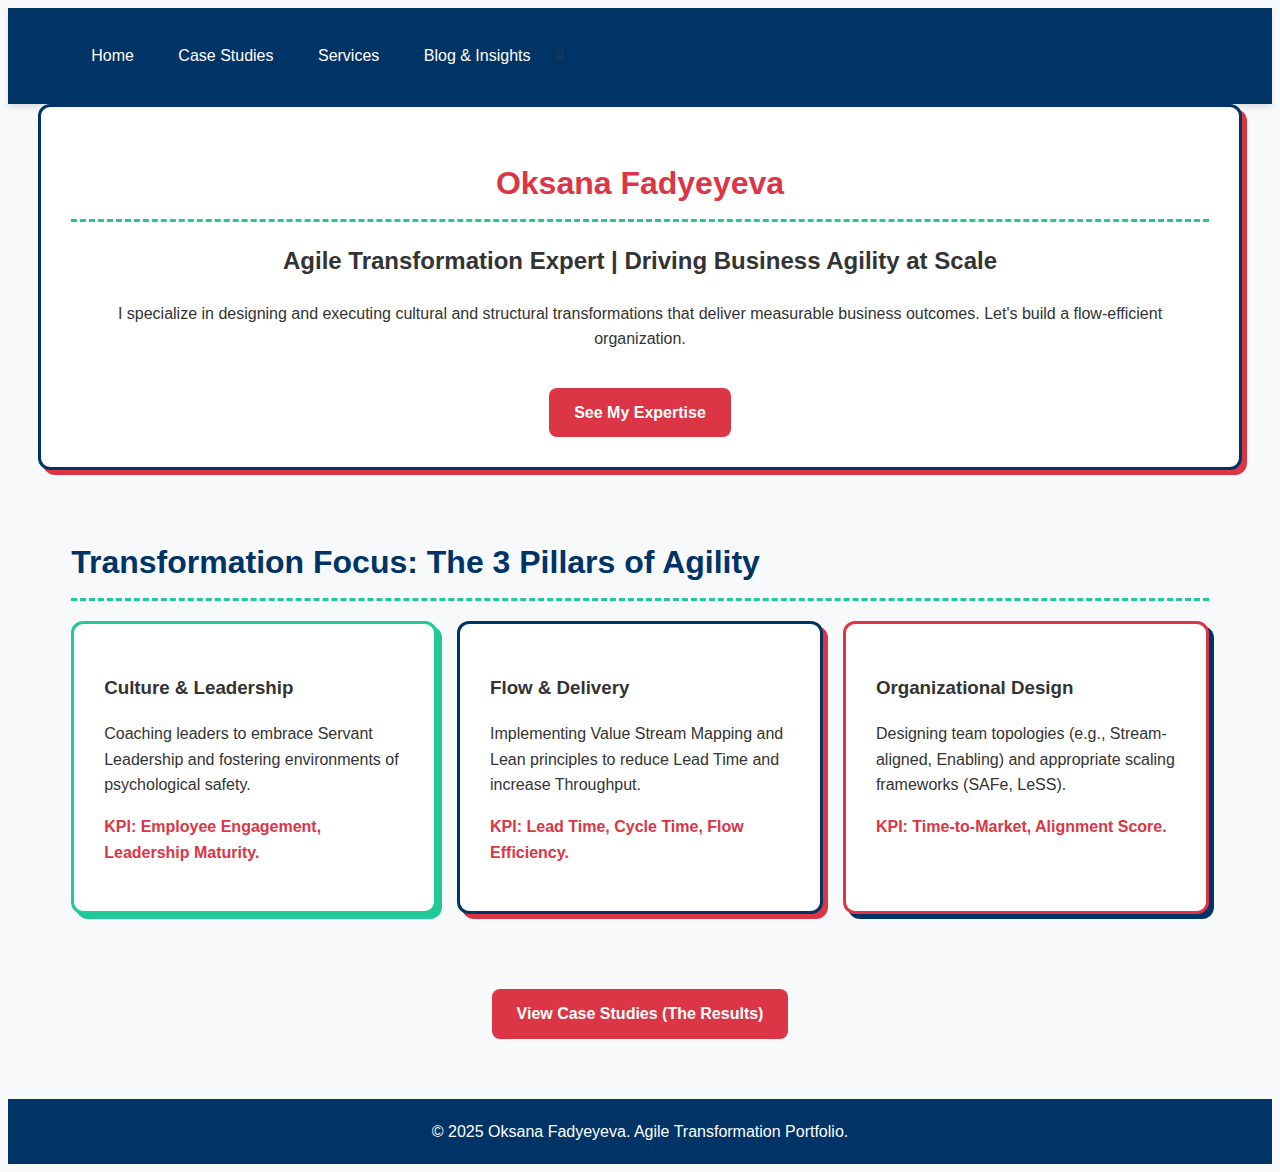
<file: index.html>
<!DOCTYPE html>
<html lang="en">
<head>
    <meta charset="UTF-8">
    <meta name="viewport" content="width=device-width, initial-scale=1.0">
    <title>Agile Transformation Expert Portfolio</title>
    <link rel="stylesheet" href="style.css">
</head>
<body>

    <nav class="navbar">
        <div class="container">
            <a href="index.html">Home</a>
            <a href="cases.html">Case Studies</a>
            <a href="services.html">Services</a>
            <a href="blog.html">Blog & Insights</a>
            #<a href="https://github.com/yourusername/Agile-Transformation-Portfolio" target="_blank"></a>
        </div>
    </nav>

    <header class="container section-block" style="text-align: center;">
        <h1 style="color: var(--color-red);">Oksana Fadyeyeva</h1>
        <h2>Agile Transformation Expert | Driving Business Agility at Scale</h2>
        <p>I specialize in designing and executing cultural and structural transformations that deliver measurable business outcomes. Let's build a flow-efficient organization.</p>
        <a href="services.html" class="cta-button">See My Expertise</a>
    </header>

    <section class="container">
        <h1>Transformation Focus: The 3 Pillars of Agility</h1>
        <div style="display: flex; justify-content: space-between; gap: 20px;">
            
            <div class="section-block" style="flex: 1; border-color: var(--color-teal); box-shadow: 5px 5px 0px var(--color-teal);">
                <h3>Culture & Leadership</h3>
                <p>Coaching leaders to embrace Servant Leadership and fostering environments of psychological safety.</p>
                <p style="color: var(--color-red); font-weight: bold;">KPI: Employee Engagement, Leadership Maturity.</p>
            </div>

            <div class="section-block" style="flex: 1; border-color: var(--color-navy);">
                <h3>Flow & Delivery</h3>
                <p>Implementing Value Stream Mapping and Lean principles to reduce Lead Time and increase Throughput.</p>
                <p style="color: var(--color-red); font-weight: bold;">KPI: Lead Time, Cycle Time, Flow Efficiency.</p>
            </div>

            <div class="section-block" style="flex: 1; border-color: var(--color-red); box-shadow: 5px 5px 0px var(--color-navy);">
                <h3>Organizational Design</h3>
                <p>Designing team topologies (e.g., Stream-aligned, Enabling) and appropriate scaling frameworks (SAFe, LeSS).</p>
                <p style="color: var(--color-red); font-weight: bold;">KPI: Time-to-Market, Alignment Score.</p>
            </div>
        </div>
        <div style="text-align: center; margin-top: 30px;">
             <a href="cases.html" class="cta-button">View Case Studies (The Results)</a>
        </div>
    </section>

    <footer style="text-align: center; padding: 20px; background-color: var(--color-navy); color: var(--color-white); margin-top: 40px;">
        &copy; 2025 Oksana Fadyeyeva. Agile Transformation Portfolio.
    </footer>

</body>
</html>
</file>
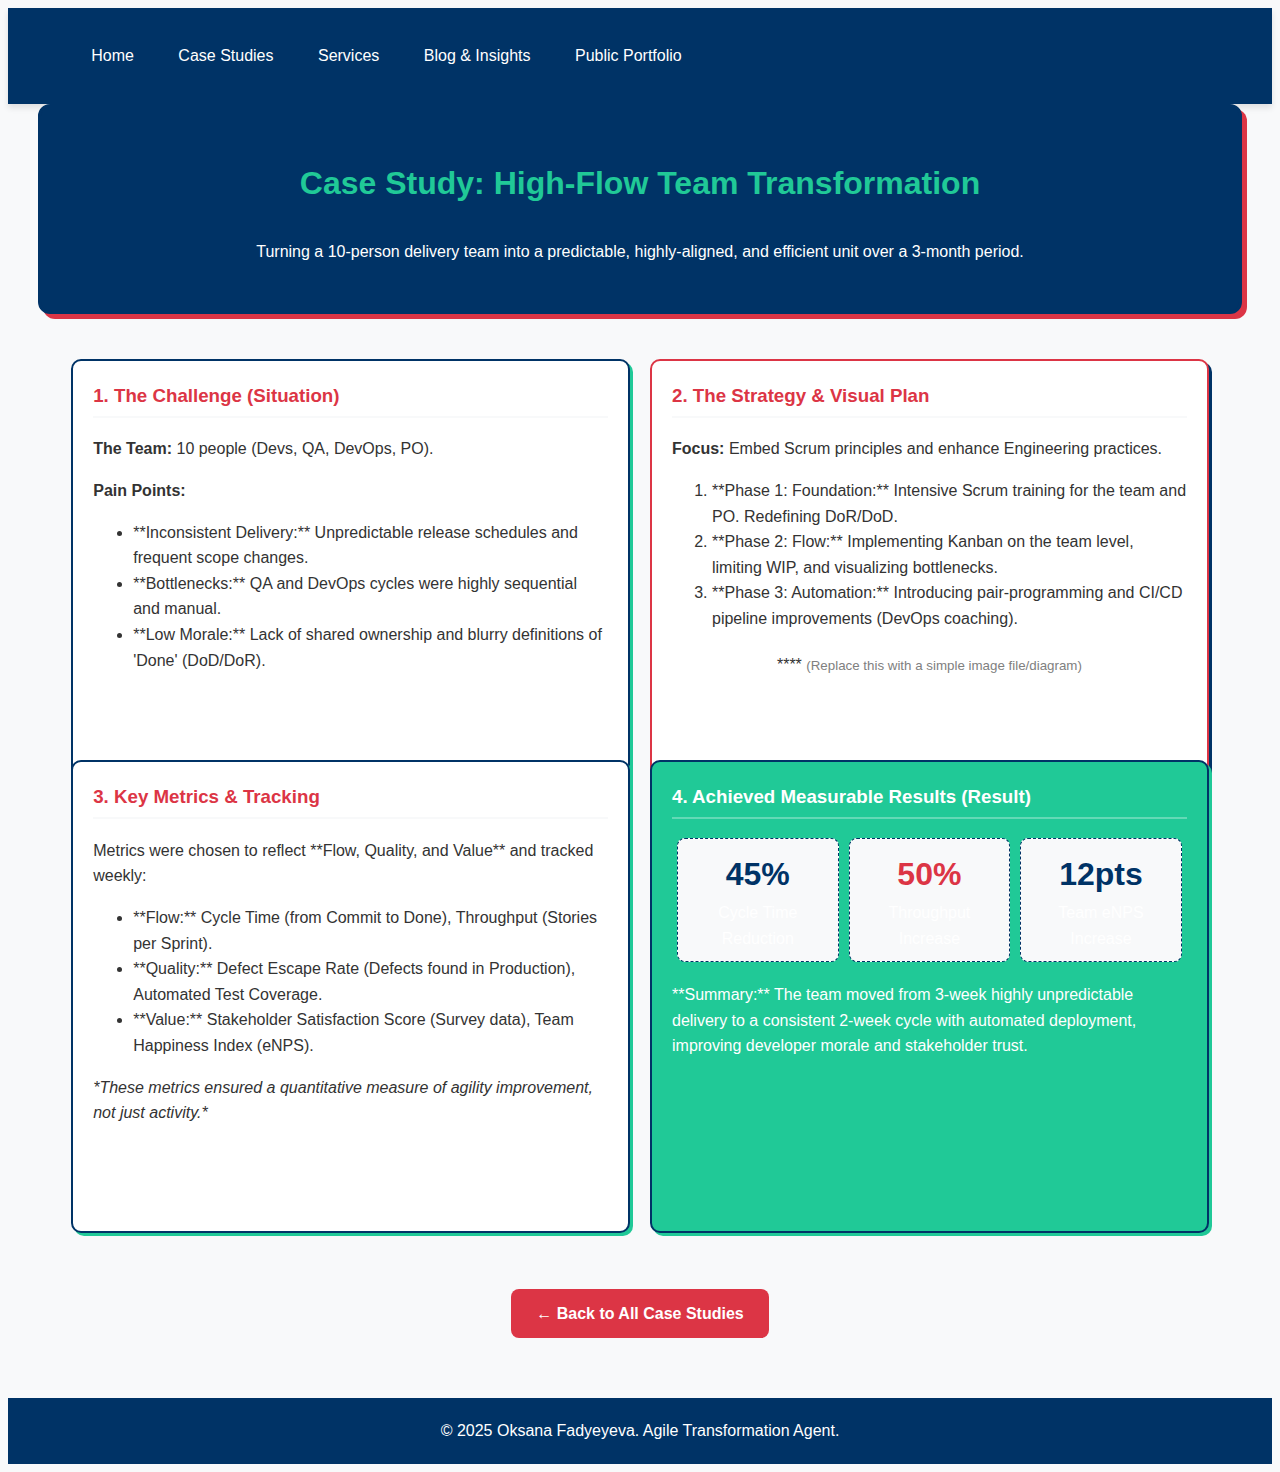
<file: case-study-team-agile.html>
<!DOCTYPE html>
<html lang="en">
<head>
    <meta charset="UTF-8">
    <meta name="viewport" content="width=device-width, initial-scale=1.0">
    <title>Agile Transformation Expert Portfolio</title>
    <link rel="stylesheet" href="style.css"> 
    <style>
        /* Specific styles for this infographic page */
        .infographic-block {
            background-color: var(--color-white);
            padding: 20px;
            margin-bottom: 25px;
            border-radius: 10px;
            border: 2px solid var(--color-navy);
            box-shadow: 3px 3px 0px var(--color-teal); /* Subtle sketch shadow */
            height: 100%; /* Ensures blocks align well in grid */
        }
        
        .infographic-block h3 {
            color: var(--color-red);
            border-bottom: 2px solid var(--color-light);
            padding-bottom: 5px;
            margin-top: 0;
        }

        /* Layout for the 4-quadrant infographic design */
        .infographic-grid {
            display: grid;
            grid-template-columns: 1fr 1fr;
            gap: 20px;
            margin-top: 20px;
        }

        /* Metrics Display */
        .metrics-card-container {
            display: flex;
            justify-content: space-around;
            text-align: center;
            margin-top: 15px;
        }

        .metric-item {
            padding: 10px;
            border-radius: 8px;
            background-color: var(--color-light); /* Highlight metrics */
            border: 1px dashed var(--color-navy);
            flex: 1; /* Equal width */
            margin: 0 5px;
        }

        .metric-value {
            font-size: 2em;
            font-weight: bold;
            color: var(--color-teal); /* Use the teal color for impact */
        }
    </style>
</head>
<body>

    <nav class="navbar">
        <div class="container">
            <a href="index.html">Home</a>
            <a href="cases.html">Case Studies</a>
            <a href="services.html">Services</a>
            <a href="blog.html">Blog & Insights</a>
            <a href="https://OksanaAgile.github.io/Agile-Transformation-Agent/" target="_blank">Public Portfolio</a>
        </div>
    </nav>

    <header class="container section-block" style="text-align: center; background-color: var(--color-navy); color: var(--color-white);">
        <h1 style="color: var(--color-teal); border: none;">Case Study: High-Flow Team Transformation</h1>
        <p>Turning a 10-person delivery team into a predictable, highly-aligned, and efficient unit over a 3-month period.</p>
    </header>

    <div class="container infographic-grid">
        
        <div class="infographic-block">
            <h3>1. The Challenge (Situation)</h3>
            <p><strong>The Team:</strong> 10 people (Devs, QA, DevOps, PO).</p>
            <p><strong>Pain Points:</strong></p>
            <ul>
                <li>**Inconsistent Delivery:** Unpredictable release schedules and frequent scope changes.</li>
                <li>**Bottlenecks:** QA and DevOps cycles were highly sequential and manual.</li>
                <li>**Low Morale:** Lack of shared ownership and blurry definitions of 'Done' (DoD/DoR).</li>
            </ul>
        </div>

        <div class="infographic-block" style="border-color: var(--color-red); box-shadow: 3px 3px 0px var(--color-navy);">
            <h3>2. The Strategy & Visual Plan</h3>
            <p><strong>Focus:</strong> Embed Scrum principles and enhance Engineering practices.</p>
            <ol>
                <li>**Phase 1: Foundation:** Intensive Scrum training for the team and PO. Redefining DoR/DoD.</li>
                <li>**Phase 2: Flow:** Implementing Kanban on the team level, limiting WIP, and visualizing bottlenecks.</li>
                <li>**Phase 3: Automation:** Introducing pair-programming and CI/CD pipeline improvements (DevOps coaching).</li>
            </ol>
            <p style="text-align: center; margin-top: 20px;">
                **** <small style="color: gray;">(Replace this with a simple image file/diagram)</small>
            </p>
        </div>

        <div class="infographic-block">
            <h3>3. Key Metrics & Tracking</h3>
            <p>Metrics were chosen to reflect **Flow, Quality, and Value** and tracked weekly:</p>
            <ul>
                <li>**Flow:** Cycle Time (from Commit to Done), Throughput (Stories per Sprint).</li>
                <li>**Quality:** Defect Escape Rate (Defects found in Production), Automated Test Coverage.</li>
                <li>**Value:** Stakeholder Satisfaction Score (Survey data), Team Happiness Index (eNPS).</li>
            </ul>
            <p style="font-style: italic;">*These metrics ensured a quantitative measure of agility improvement, not just activity.*</p>
        </div>

        <div class="infographic-block" style="background-color: var(--color-teal); color: var(--color-white); border-color: var(--color-navy);">
            <h3 style="color: var(--color-white); border-bottom-color: rgba(255, 255, 255, 0.3);">4. Achieved Measurable Results (Result)</h3>
            
            <div class="metrics-card-container">
                <div class="metric-item">
                    <div class="metric-value" style="color: var(--color-navy);">45%</div>
                    <div>Cycle Time Reduction</div>
                </div>
                <div class="metric-item">
                    <div class="metric-value" style="color: var(--color-red);">50%</div>
                    <div>Throughput Increase</div>
                </div>
                <div class="metric-item">
                    <div class="metric-value" style="color: var(--color-navy);">12pts</div>
                    <div>Team eNPS Increase</div>
                </div>
            </div>
            
            <p style="margin-top: 20px;">**Summary:** The team moved from 3-week highly unpredictable delivery to a consistent 2-week cycle with automated deployment, improving developer morale and stakeholder trust.</p>
        </div>

    </div> <div class="container" style="text-align: center; margin-top: 40px;">
        <a href="cases.html" class="cta-button">← Back to All Case Studies</a>
    </div>

    <footer style="text-align: center; padding: 20px; background-color: var(--color-navy); color: var(--color-white); margin-top: 40px;">
        &copy; 2025 Oksana Fadyeyeva. Agile Transformation Agent.
    </footer>

</body>
</html>
</file>
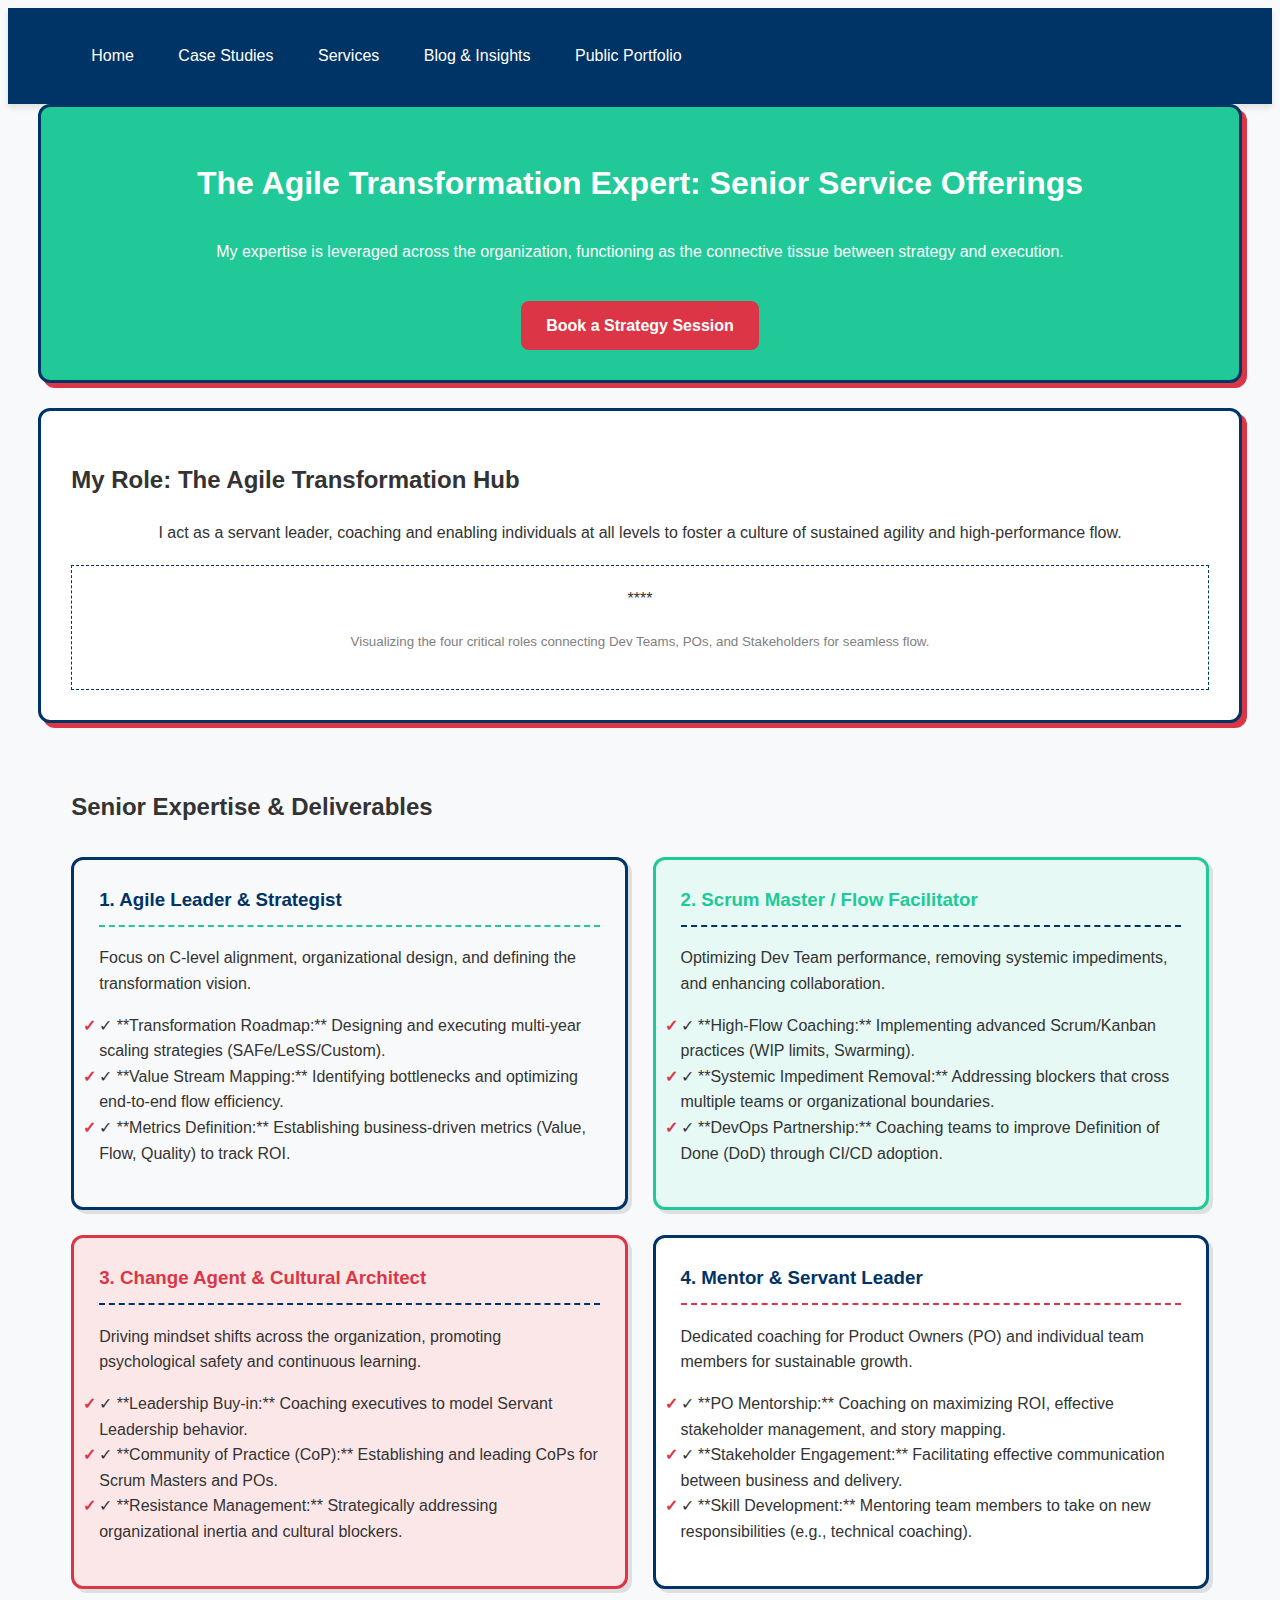
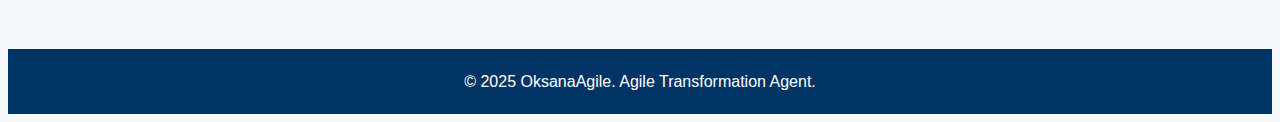
<file: services.html>
<!DOCTYPE html>
<html lang="en">
<head>
    <meta charset="UTF-8">
    <meta name="viewport" content="width=device-width, initial-scale=1.0">
    <title>Services & Expertise | Agile Transformation Expert</title>
    <link rel="stylesheet" href="style.css"> 
    <style>
        /* Services Page Specific Styles */
        .expertise-grid {
            display: grid;
            grid-template-columns: repeat(auto-fit, minmax(45%, 1fr));
            gap: 25px;
            margin-top: 30px;
        }
        
        .role-block {
            padding: 25px;
            border-radius: 12px;
            border: 3px solid;
            box-shadow: 4px 4px 0px rgba(0, 0, 0, 0.1);
            transition: transform 0.2s;
        }
        
        .role-block:hover {
            transform: translateY(-5px);
            box-shadow: 6px 6px 0px rgba(0, 0, 0, 0.15);
        }
        
        .role-block h3 {
            margin-top: 0;
            padding-bottom: 10px;
            border-bottom: 2px dashed;
        }

        /* Color Coding for Roles (Databricks Inspired) */
        .role-agile-leader { border-color: var(--color-navy); background-color: var(--color-light); }
        .role-agile-leader h3 { color: var(--color-navy); border-bottom-color: var(--color-teal); }

        .role-scrum-master { border-color: var(--color-teal); background-color: #e6f9f4; /* Light Teal */ }
        .role-scrum-master h3 { color: var(--color-teal); border-bottom-color: var(--color-navy); }

        .role-change-agent { border-color: var(--color-red); background-color: #fce7e8; /* Light Red */ }
        .role-change-agent h3 { color: var(--color-red); border-bottom-color: var(--color-navy); }

        .role-mentor { border-color: var(--color-navy); background-color: var(--color-white); }
        .role-mentor h3 { color: var(--color-navy); border-bottom-color: var(--color-red); }
        
        .role-block ul {
            list-style: none;
            padding-left: 0;
        }

        .role-block ul li:before {
            content: '✓'; /* Custom bullet point */
            color: var(--color-red); 
            font-weight: bold;
            display: inline-block; 
            width: 1em;
            margin-left: -1em;
        }
    </style>
</head>
<body>

    <nav class="navbar">
        <div class="container">
            <a href="index.html">Home</a>
            <a href="cases.html">Case Studies</a>
            <a href="services.html">Services</a>
            <a href="blog.html">Blog & Insights</a>
            <a href="https://OksanaAgile.github.io/Agile-Transformation-Agent/" target="_blank">Public Portfolio</a>
        </div>
    </nav>

    <header class="container section-block" style="text-align: center; background-color: var(--color-teal); color: var(--color-white); border-color: var(--color-navy);">
        <h1 style="color: var(--color-white); border: none;">The Agile Transformation Expert: Senior Service Offerings</h1>
        <p>My expertise is leveraged across the organization, functioning as the connective tissue between strategy and execution.</p>
        <a href="mailto:youremail@example.com" class="cta-button" style="background-color: var(--color-red);">Book a Strategy Session</a>
    </header>

    <section class="container section-block">
        <h2>My Role: The Agile Transformation Hub</h2>
        <p style="text-align: center;">I act as a servant leader, coaching and enabling individuals at all levels to foster a culture of sustained agility and high-performance flow.</p>
        
        <div style="text-align: center; margin-top: 20px; padding: 20px; border: 1px dashed var(--color-navy);">
             ****
             <p><small style="color: gray;">Visualizing the four critical roles connecting Dev Teams, POs, and Stakeholders for seamless flow.</small></p>
        </div>
    </section>

    <section class="container">
        <h2>Senior Expertise & Deliverables</h2>
        <div class="expertise-grid">
            
            <div class="role-block role-agile-leader">
                <h3>1. Agile Leader & Strategist</h3>
                <p>Focus on C-level alignment, organizational design, and defining the transformation vision.</p>
                <ul>
                    <li>✓ **Transformation Roadmap:** Designing and executing multi-year scaling strategies (SAFe/LeSS/Custom).</li>
                    <li>✓ **Value Stream Mapping:** Identifying bottlenecks and optimizing end-to-end flow efficiency.</li>
                    <li>✓ **Metrics Definition:** Establishing business-driven metrics (Value, Flow, Quality) to track ROI.</li>
                </ul>
            </div>

            <div class="role-block role-scrum-master">
                <h3>2. Scrum Master / Flow Facilitator</h3>
                <p>Optimizing Dev Team performance, removing systemic impediments, and enhancing collaboration.</p>
                <ul>
                    <li>✓ **High-Flow Coaching:** Implementing advanced Scrum/Kanban practices (WIP limits, Swarming).</li>
                    <li>✓ **Systemic Impediment Removal:** Addressing blockers that cross multiple teams or organizational boundaries.</li>
                    <li>✓ **DevOps Partnership:** Coaching teams to improve Definition of Done (DoD) through CI/CD adoption.</li>
                </ul>
            </div>

            <div class="role-block role-change-agent">
                <h3>3. Change Agent & Cultural Architect</h3>
                <p>Driving mindset shifts across the organization, promoting psychological safety and continuous learning.</p>
                <ul>
                    <li>✓ **Leadership Buy-in:** Coaching executives to model Servant Leadership behavior.</li>
                    <li>✓ **Community of Practice (CoP):** Establishing and leading CoPs for Scrum Masters and POs.</li>
                    <li>✓ **Resistance Management:** Strategically addressing organizational inertia and cultural blockers.</li>
                </ul>
            </div>

            <div class="role-block role-mentor">
                <h3>4. Mentor & Servant Leader</h3>
                <p>Dedicated coaching for Product Owners (PO) and individual team members for sustainable growth.</p>
                <ul>
                    <li>✓ **PO Mentorship:** Coaching on maximizing ROI, effective stakeholder management, and story mapping.</li>
                    <li>✓ **Stakeholder Engagement:** Facilitating effective communication between business and delivery.</li>
                    <li>✓ **Skill Development:** Mentoring team members to take on new responsibilities (e.g., technical coaching).</li>
                </ul>
            </div>

        </div>
    </section>

    <footer style="text-align: center; padding: 20px; background-color: var(--color-navy); color: var(--color-white); margin-top: 40px;">
        &copy; 2025 OksanaAgile. Agile Transformation Agent.
    </footer>

</body>
</html>
</file>
<file: style.css>
/* style.css */

/* --- Color Variables --- */
:root {
    --color-navy: #003366; /* Primary Dark */
    --color-red: #DC3545; /* Primary Accent */
    --color-teal: #20c997; /* Secondary Accent (Teal/Green) */
    --color-white: #FFFFFF;
    --color-light: #f8f9fa;
    --color-text: #333333;
}

/* --- Base Sketch/Infographic Style --- */
body {
    font-family: Arial, sans-serif;
    line-height: 1.6;
    background-color: var(--color-light); /* Light Gray background */
    color: var(--color-text);
}

.container {
    width: 90%;
    max-width: 1200px;
    margin: 0 auto;
    padding: 20px 0;
}

/* --- Navigation Bar --- */
.navbar {
    background-color: var(--color-navy);
    padding: 15px 0;
    box-shadow: 0 4px 6px rgba(0, 0, 0, 0.1);
}

.navbar a {
    color: var(--color-white);
    text-decoration: none;
    padding: 10px 15px;
    margin: 0 5px;
    border-radius: 5px; /* Slight roundness for sketch style */
    transition: background-color 0.3s;
}

.navbar a:hover {
    background-color: rgba(255, 255, 255, 0.2);
}

/* --- Infographic/Section Blocks --- */
.section-block {
    background-color: var(--color-white);
    padding: 30px;
    margin-bottom: 25px;
    border-radius: 12px; /* Prominent rounded corners */
    border: 3px solid var(--color-navy); /* Sketch-like border */
    box-shadow: 5px 5px 0px var(--color-red); /* Offset shadow for 3D/sketch effect */
}

/* --- Featured Elements --- */
.feature-card {
    background-color: var(--color-teal);
    color: var(--color-white);
    padding: 20px;
    border-radius: 8px;
    margin-top: 15px;
}

.cta-button {
    display: inline-block;
    background-color: var(--color-red);
    color: var(--color-white);
    padding: 12px 25px;
    text-decoration: none;
    font-weight: bold;
    border: none;
    border-radius: 8px;
    margin-top: 20px;
    transition: background-color 0.3s;
}

.cta-button:hover {
    background-color: #A32938; /* Darker Red */
}

/* --- Headings --- */
h1 {
    color: var(--color-navy);
    border-bottom: 3px dashed var(--color-teal); /* Infographic line */
    padding-bottom: 10px;
    margin-bottom: 20px;
}
</file>
